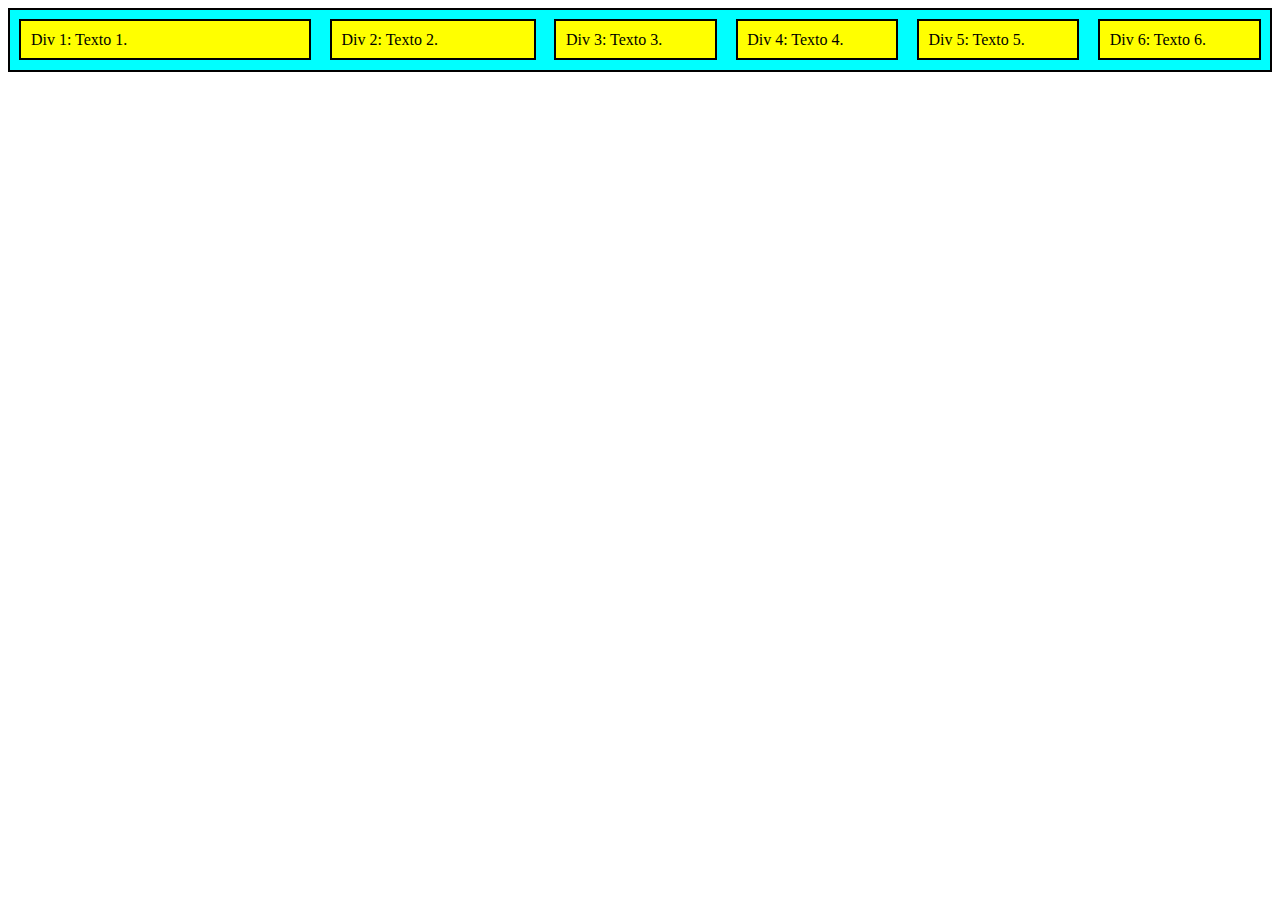
<file: dayrogqgithub.io/INDEX.html>
<!DOCTYPE html>
<html lang="en">
<head>
    <meta charset="UTF-8">
    <meta name="viewport" content="width=device-width, initial-scale=1.0">
    <title>Ejemplo Flex-layout</title>
    <link rel="stylesheet" href="style.css"/>
</head>
<body>
    <div class="fc">
        <div id="d1" class="fi">Div 1: Texto 1.</div>
        <div id="d2" class="fi">Div 2: Texto 2.</div>
        <div id="d3" class="fi">Div 3: Texto 3.</div>
        <div id="d4" class="fi">Div 4: Texto 4.</div>
        <div id="d5" class="fi">Div 5: Texto 5.</div>
        <div id="d6" class="fi">Div 6: Texto 6.</div>
    </div>
</body>
</html>
</file>
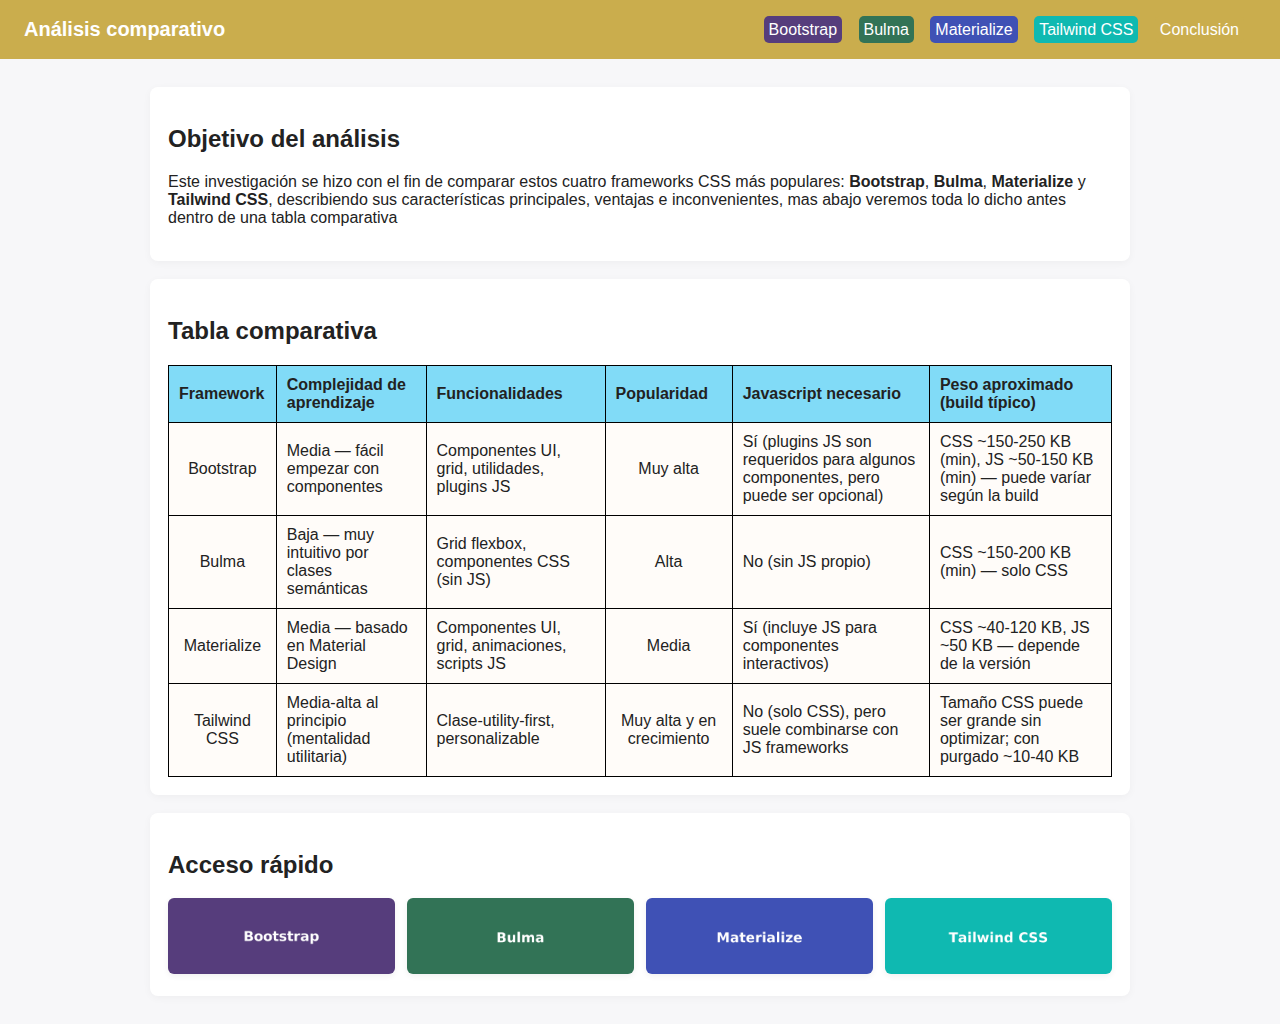
<file: frameworks_analysis/index.html>
<!doctype html>
<html lang="es">
<head>
  <meta charset="utf-8">
  <meta name="viewport" content="width=device-width,initial-scale=1">
  <title>Análisis: Frameworks CSS</title>
  <link rel="stylesheet" href="assets/css/style.css">
</head>
<body>
  <header class="header"> 
    <h1>Análisis comparativo</h1>
    <nav class="nav-links">
      <a href="bootstrap.html" class="bootstrap" style="color: white;">Bootstrap</a>
      <a href="bulma.html" class="Bulma" style="color: white;">Bulma</a>
      <a href="materialize.html" class="Materialize" style="color: white;">Materialize</a>
      <a href="tailwind.html" class="Tailwind" style="color: white;">Tailwind CSS</a>
      <a href="conclusion.html" class="conclusion" style="color: white;">Conclusión</a>
    </nav>
  </header>

  <main class="container">
    <section class="card">
      <h2>Objetivo del análisis</h2>
      <p>Este investigación se hizo con el fin de comparar estos cuatro frameworks CSS más populares: 
        <strong>Bootstrap</strong>, 
        <strong>Bulma</strong>, 
        <strong>Materialize</strong> y 
        <strong>Tailwind CSS</strong>, 
        describiendo sus características principales, ventajas e inconvenientes, mas abajo veremos toda lo dicho antes dentro de una tabla comparativa</p>
    </section>

    <section class="card">
      <h2>Tabla comparativa</h2>
      <table class="table">
        <thead>
          <tr>
            <th style="background-color: rgb(129, 219, 247);">Framework</th>
            <th style="background-color: rgb(129, 219, 247);">Complejidad de aprendizaje</th>
            <th style="background-color: rgb(129, 219, 247);">Funcionalidades</th><th style="background-color: rgb(129, 219, 247);">Popularidad</th>
            <th style="background-color: rgb(129, 219, 247);">Javascript necesario</th><th style="background-color: rgb(129, 219, 247);">Peso aproximado (build típico)</th>
          </tr>
        </thead>
        <tbody>
          <tr>
            <td style="background-color: rgb(255, 252, 249); text-align: center;">Bootstrap</td>
            <td style="background-color: rgb(255, 252, 249);">Media — fácil empezar con componentes</td>
            <td style="background-color: rgb(255, 252, 249);">Componentes UI, grid, utilidades, plugins JS</td>
            <td style="background-color: rgb(255, 252, 249); text-align: center;">Muy alta</td>
            <td style="background-color: rgb(255, 252, 249);">Sí (plugins JS son requeridos para algunos componentes, pero puede ser opcional)</td>
            <td style="background-color: rgb(255, 252, 249);">CSS ~150-250 KB (min), JS ~50-150 KB (min) —  puede varíar según la build</td>
          </tr>
          <tr>
            <td style="background-color: rgb(255, 252, 249); text-align: center;">Bulma</td>
            <td style="background-color: rgb(255, 252, 249);">Baja — muy intuitivo por clases semánticas</td>
            <td style="background-color: rgb(255, 252, 249);">Grid flexbox, componentes CSS (sin JS)</td>
            <td style="background-color: rgb(255, 252, 249); text-align: center;">Alta</td>
            <td style="background-color: rgb(255, 252, 249);">No (sin JS propio)</td>
            <td style="background-color: rgb(255, 252, 249);">CSS ~150-200 KB (min) — solo CSS</td>
          </tr>
          <tr>
            <td style="background-color: rgb(255, 252, 249); text-align: center;">Materialize</td>
            <td style="background-color: rgb(255, 252, 249);">Media — basado en Material Design</td>
            <td style="background-color: rgb(255, 252, 249);">Componentes UI, grid, animaciones, scripts JS</td>
            <td style="background-color: rgb(255, 252, 249); text-align: center;">Media</td>
            <td style="background-color: rgb(255, 252, 249);">Sí (incluye JS para componentes interactivos)</td>
            <td style="background-color: rgb(255, 252, 249);">CSS ~40-120 KB, JS ~50 KB — depende de la versión</td>
          </tr>
          <tr>
            <td style="background-color: rgb(255, 252, 249); text-align: center;">Tailwind CSS</td>
            <td style="background-color: rgb(255, 252, 249);">Media-alta al principio (mentalidad utilitaria)</td>
            <td style="background-color: rgb(255, 252, 249);">Clase-utility-first, personalizable</td>
            <td style="background-color: rgb(255, 252, 249); text-align: center;">Muy alta y en crecimiento</td>
            <td style="background-color: rgb(255, 252, 249);">No (solo CSS), pero suele combinarse con JS frameworks</td>
            <td style="background-color: rgb(255, 252, 249);">Tamaño CSS puede ser grande sin optimizar; con purgado ~10-40 KB</td>
          </tr>
        </tbody>
      </table>
    </section>

    <section class="card">
      <h2>Acceso rápido</h2>
      <div class="mobile-grid">
        <div><a href="bootstrap.html"><img src="assets/images/bootstrap.png" alt="Bootstrap" class="thumb"></a></div>
        <div><a href="bulma.html"><img src="assets/images/bulma.png" alt="Bulma" class="thumb"></a></div>
        <div><a href="materialize.html"><img src="assets/images/materialize.png" alt="Materialize" class="thumb"></a></div>
        <div><a href="tailwind.png"><img src="assets/images/tailwind_css.png" alt="Tailwind CSS" class="thumb"></a></div>
      </div>
    </section>
  </main>
</body>
</html>
</file>
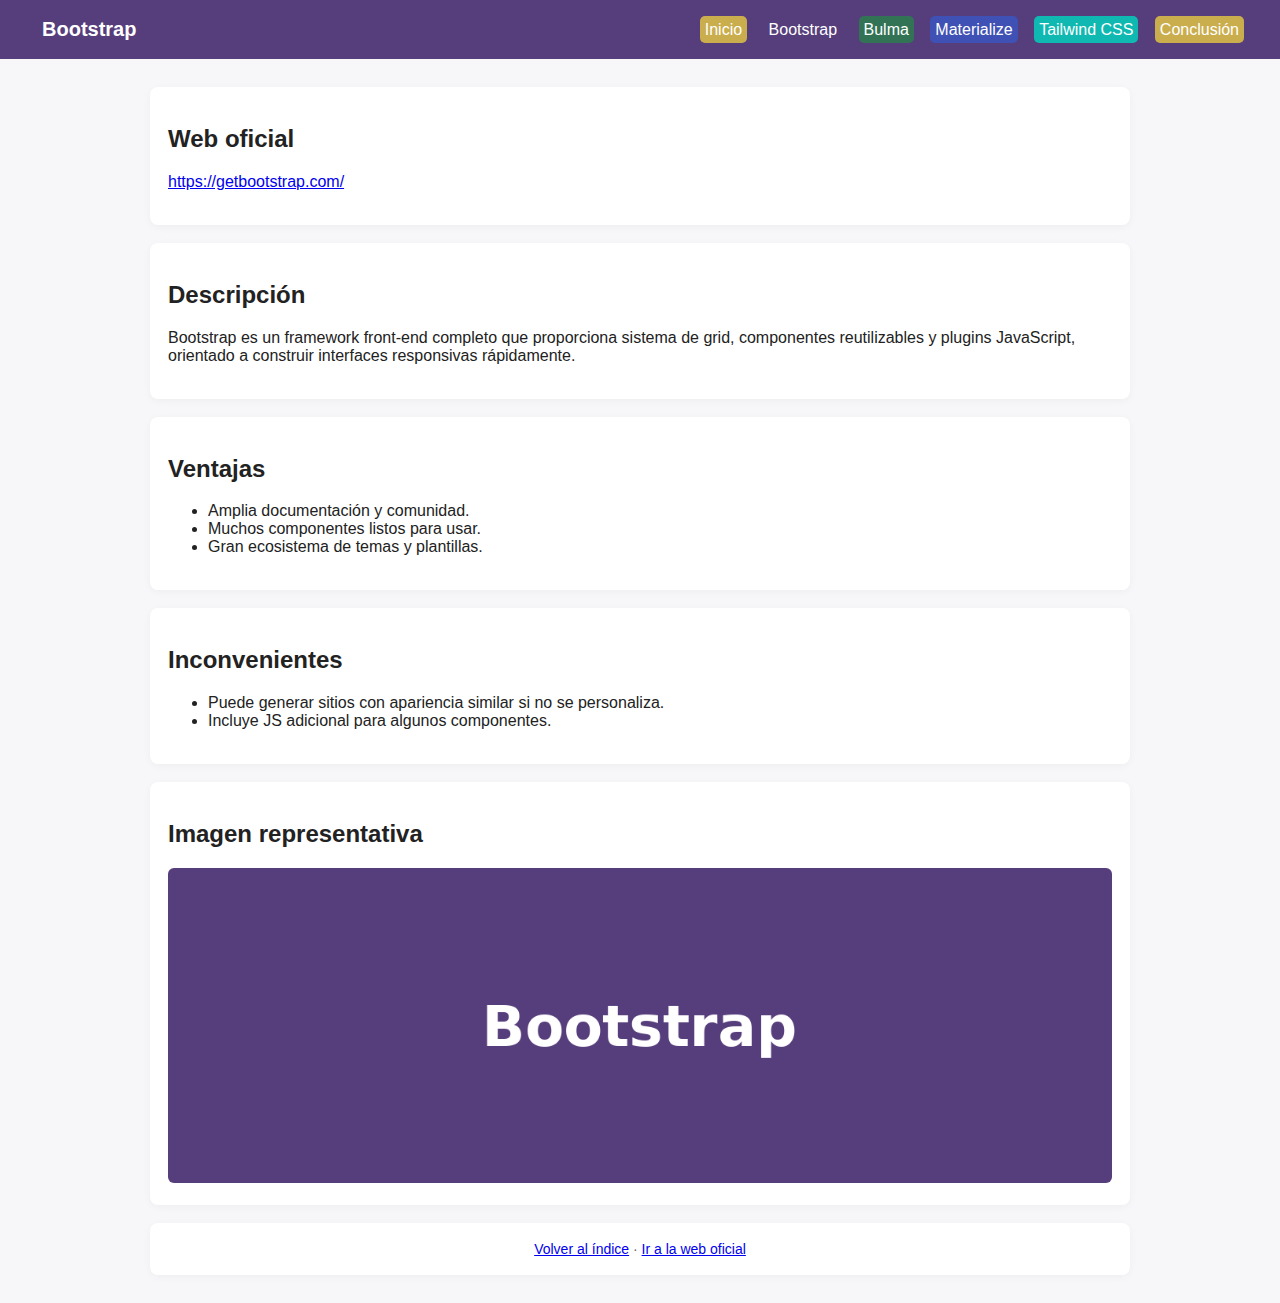
<file: frameworks_analysis/bootstrap.html>
<!doctype html>
<html lang="es">
<head>
  <meta charset="utf-8">
  <meta name="viewport" content="width=device-width,initial-scale=1">
  <title>Bootstrap — Análisis</title>
  <link rel="stylesheet" href="assets/css/style.css">
</head>
<body>
  <header class="header1">
    <h1 style="color: white;">Bootstrap</h1>
    <nav class="nav-links">
      <a href="index.html" class="inicio" style="color: white;">Inicio</a>
      <a href="bootstrap.html" class="bootstrap" style="color: white;">Bootstrap</a>
      <a href="bulma.html" class="Bulma" style="color: white;">Bulma</a>
      <a href="materialize.html" class="Materialize" style="color: white;">Materialize</a>
      <a href="tailwind.html" class="Tailwind" style="color: white;">Tailwind CSS</a>
      <a href="conclusion.html" class="conclusion" style="color: white;">Conclusión</a>
    </nav>
  </header>
  <main class="container">
    <section class="card">
      <h2>Web oficial</h2>
      <p><a href="https://getbootstrap.com/" target="_blank" rel="noopener">https://getbootstrap.com/</a></p>
    </section>
    <section class="card">
      <h2>Descripción</h2>
      <p>Bootstrap es un framework front-end completo que proporciona sistema de grid, componentes reutilizables y plugins JavaScript, orientado a construir interfaces responsivas rápidamente.</p>
    </section>
    <section class="card">
      <h2>Ventajas</h2>
      <ul>
        <li>Amplia documentación y comunidad.</li>
        <li>Muchos componentes listos para usar.</li>
        <li>Gran ecosistema de temas y plantillas.</li>
      </ul>
    </section>
    <section class="card">
      <h2>Inconvenientes</h2>
      <ul>
        <li>Puede generar sitios con apariencia similar si no se personaliza.</li>
        <li>Incluye JS adicional para algunos componentes.</li>
      </ul>
    </section>
    <section class="card">
      <h2>Imagen representativa</h2>
      <img src="assets/images/bootstrap.png" alt="Bootstrap" class="framework-image">
    </section>
    <footer class="footer card">
      <a href="index.html">Volver al índice</a> · <a href="https://getbootstrap.com/" target="_blank" rel="noopener">Ir a la web oficial</a>
    </footer>
  </main>
</body>
</html>
</file>
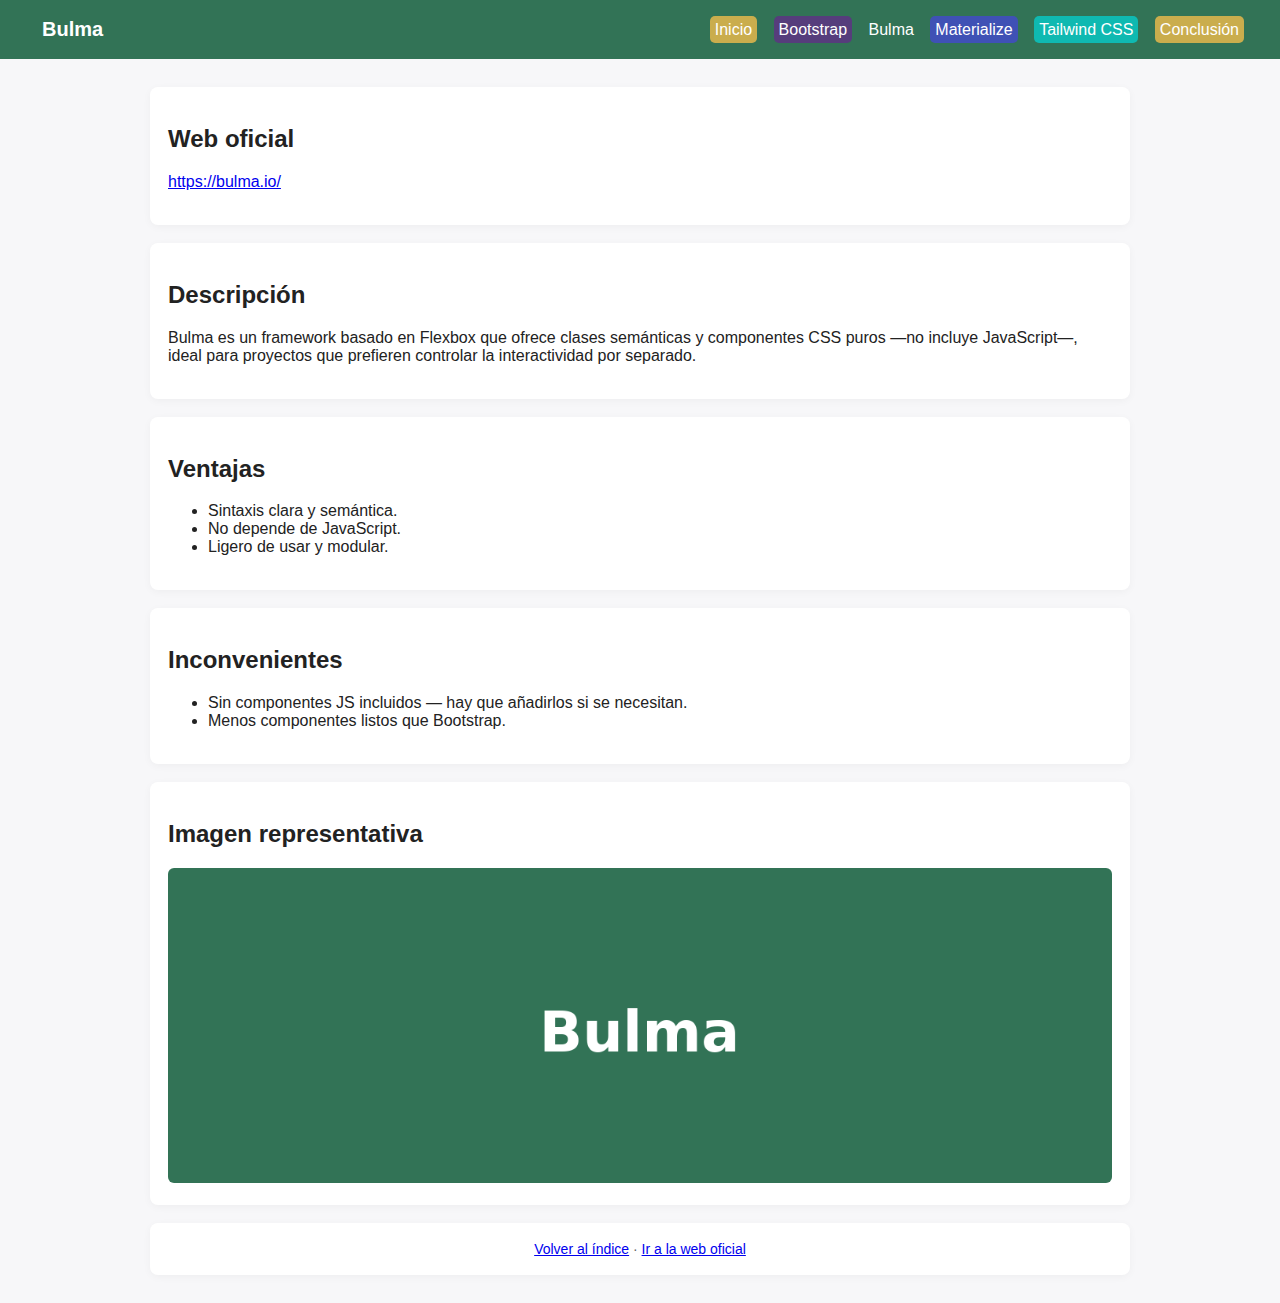
<file: frameworks_analysis/bulma.html>
<!doctype html>
<html lang="es">
<head>
  <meta charset="utf-8">
  <meta name="viewport" content="width=device-width,initial-scale=1">
  <title>Bulma — Análisis</title>
  <link rel="stylesheet" href="assets/css/style.css">
</head>
<body>
  <header class="header2">
    <h1 style="color: white;">Bulma</h1>
    <nav class="nav-links">
      <a href="index.html" class="inicio" style="color: white;">Inicio</a>
      <a href="bootstrap.html" class="bootstrap" style="color: white;">Bootstrap</a>
      <a href="bulma.html" class="bulma" style="color: white;">Bulma</a>
      <a href="materialize.html" class="Materialize" style="color: white;">Materialize</a>
      <a href="tailwind.html" class="Tailwind" style="color: white;">Tailwind CSS</a>
      <a href="conclusion.html" class="conclusion" style="color: white;">Conclusión</a>
    </nav>
  </header>
  <main class="container">
    <section class="card">
      <h2>Web oficial</h2>
      <p><a href="https://bulma.io/" target="_blank" rel="noopener">https://bulma.io/</a></p>
    </section>
    <section class="card">
      <h2>Descripción</h2>
      <p>Bulma es un framework basado en Flexbox que ofrece clases semánticas y componentes CSS puros —no incluye JavaScript—, ideal para proyectos que prefieren controlar la interactividad por separado.</p>
    </section>
    <section class="card">
      <h2>Ventajas</h2>
      <ul>
        <li>Sintaxis clara y semántica.</li>
        <li>No depende de JavaScript.</li>
        <li>Ligero de usar y modular.</li>
      </ul>
    </section>
    <section class="card">
      <h2>Inconvenientes</h2>
      <ul>
        <li>Sin componentes JS incluidos — hay que añadirlos si se necesitan.</li>
        <li>Menos componentes listos que Bootstrap.</li>
      </ul>
    </section>
    <section class="card">
      <h2>Imagen representativa</h2>
      <img src="assets/images/bulma.png" alt="Bulma" class="framework-image">
    </section>
    <footer class="footer card">
      <a href="index.html">Volver al índice</a> · <a href="https://bulma.io/" target="_blank" rel="noopener">Ir a la web oficial</a>
    </footer>
  </main>
</body>
</html>
</file>
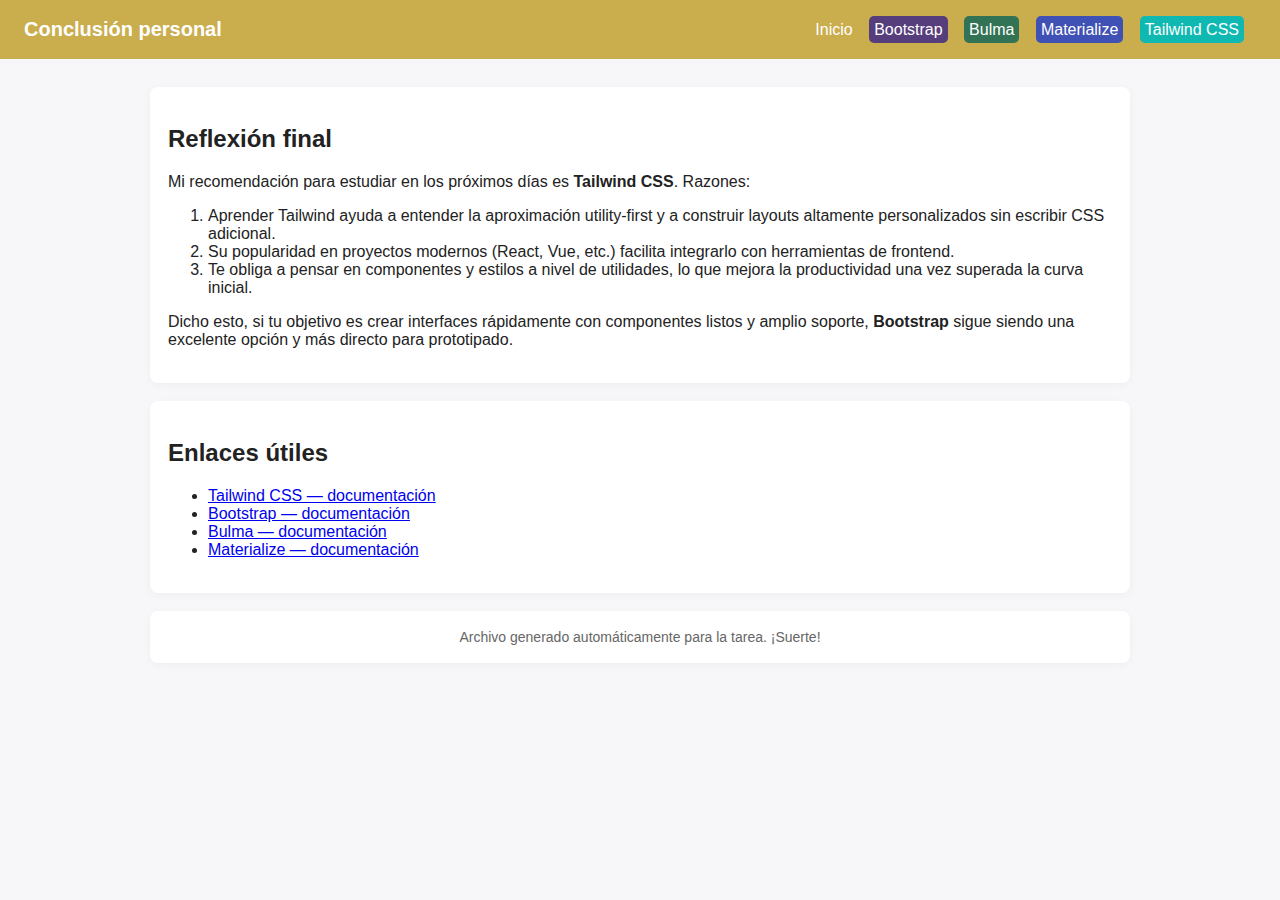
<file: frameworks_analysis/conclusion.html>
<!doctype html>
<html lang="es">
<head><meta charset="utf-8"><meta name="viewport" content="width=device-width,initial-scale=1"><title>Conclusión — Frameworks CSS</title>
<link rel="stylesheet" href="assets/css/style.css"></head>
<body>
  <header class="header"><h1>Conclusión personal</h1>
  <nav class="nav-links">
      <a href="index.html" class="Inicio" style="color: white;">Inicio</a>
      <a href="bootstrap.html" class="bootstrap" style="color: white;">Bootstrap</a>
      <a href="bulma.html" class="Bulma" style="color: white;">Bulma</a>
      <a href="materialize.html" class="Materialize" style="color: white;">Materialize</a>
      <a href="tailwind.html" class="Tailwind" style="color: white;">Tailwind CSS</a>
    </nav></header>
  <main class="container">
    <section class="card">
      <h2>Reflexión final</h2>
      <p>Mi recomendación para estudiar en los próximos días es <strong>Tailwind CSS</strong>. Razones:</p>
      <ol>
        <li>Aprender Tailwind ayuda a entender la aproximación utility-first y a construir layouts altamente personalizados sin escribir CSS adicional.</li>
        <li>Su popularidad en proyectos modernos (React, Vue, etc.) facilita integrarlo con herramientas de frontend.</li>
        <li>Te obliga a pensar en componentes y estilos a nivel de utilidades, lo que mejora la productividad una vez superada la curva inicial.</li>
      </ol>
      <p>Dicho esto, si tu objetivo es crear interfaces rápidamente con componentes listos y amplio soporte, <strong>Bootstrap</strong> sigue siendo una excelente opción y más directo para prototipado.</p>
    </section>
    <section class="card">
      <h2>Enlaces útiles</h2>
      <ul>
        <li><a href="https://tailwindcss.com/" target="_blank" rel="noopener">Tailwind CSS — documentación</a></li>
        <li><a href="https://getbootstrap.com/" target="_blank" rel="noopener">Bootstrap — documentación</a></li>
        <li><a href="https://bulma.io/" target="_blank" rel="noopener">Bulma — documentación</a></li>
        <li><a href="https://materializecss.com/" target="_blank" rel="noopener">Materialize — documentación</a></li>
      </ul>
    </section>
    <footer class="footer card">Archivo generado automáticamente para la tarea. ¡Suerte!</footer>
  </main>
</body>
</html>
</file>
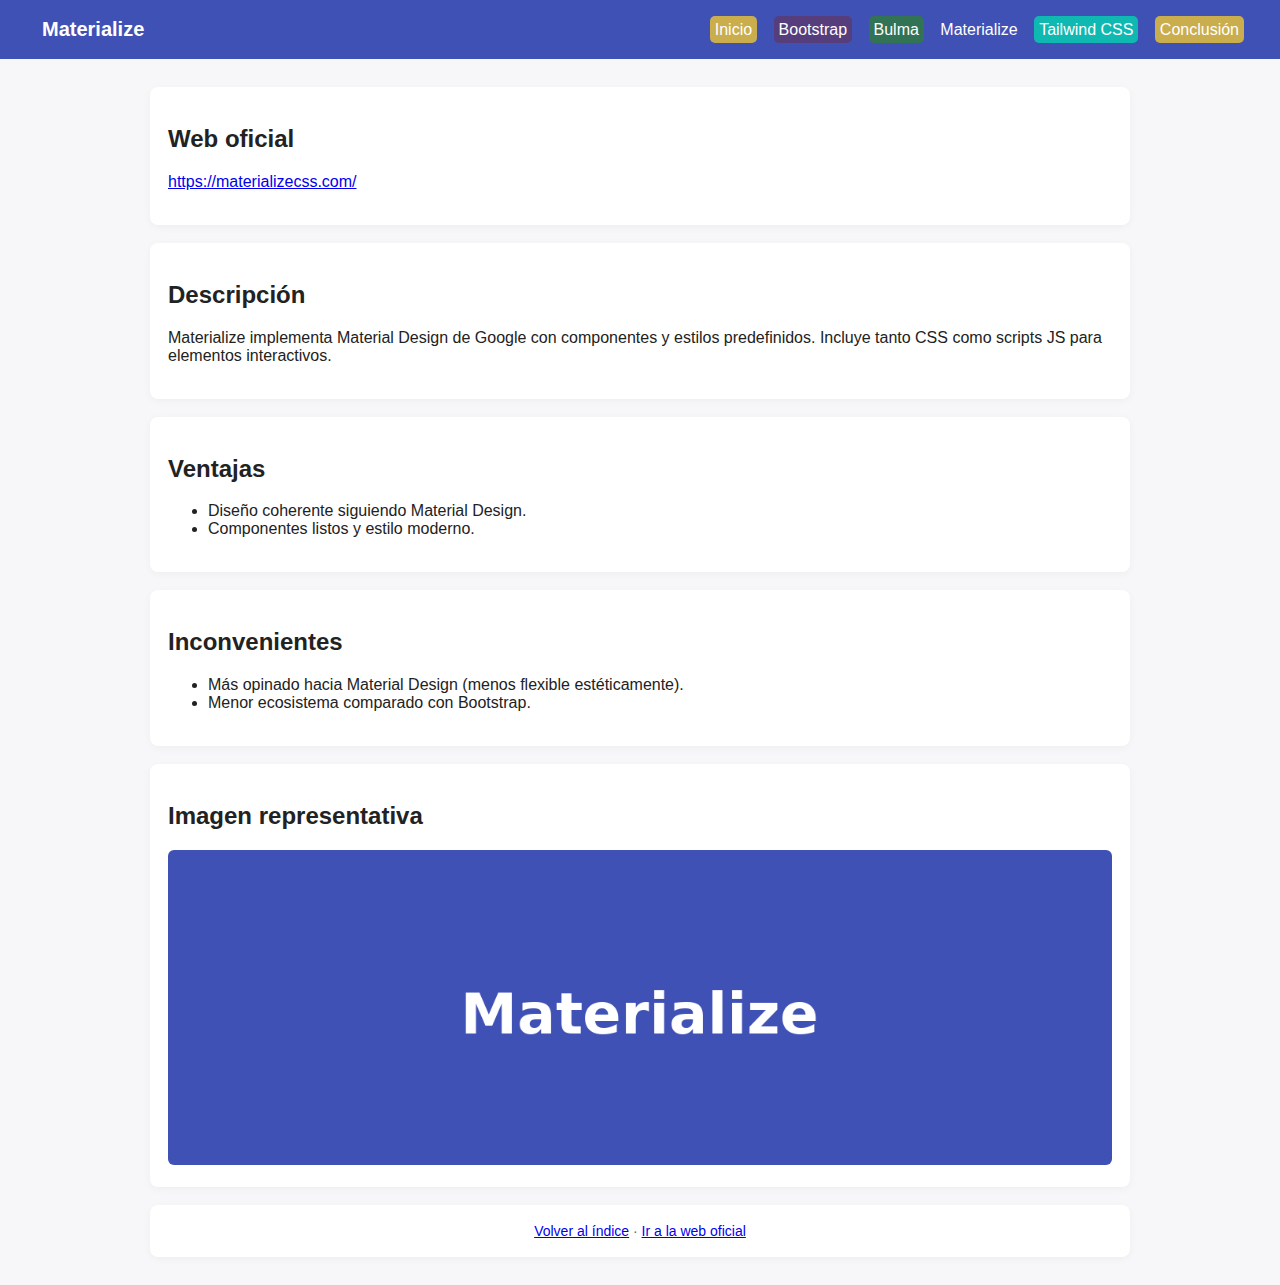
<file: frameworks_analysis/materialize.html>
<!doctype html>
<html lang="es">
<head>
  <meta charset="utf-8">
  <meta name="viewport" content="width=device-width,initial-scale=1">
  <title>Materialize — Análisis</title>
  <link rel="stylesheet" href="assets/css/style.css">
</head>
<body>
  <header class="header3">
    <h1 style="color: white;">Materialize</h1>
    <nav class="nav-links">
      <a href="index.html" class="inicio" style="color: white;">Inicio</a>
      <a href="bootstrap.html" class="bootstrap" style="color: white;">Bootstrap</a>
      <a href="bulma.html" class="Bulma" style="color: white;">Bulma</a>
      <a href="materialize.html" class="materialize" style="color: white;">Materialize</a>
      <a href="tailwind.html" class="Tailwind" style="color: white;">Tailwind CSS</a>
      <a href="conclusion.html" class="conclusion" style="color: white;">Conclusión</a>
    </nav>
  </header>
  <main class="container">
    <section class="card">
      <h2>Web oficial</h2>
      <p><a href="https://materializecss.com/" target="_blank" rel="noopener">https://materializecss.com/</a></p>
    </section>
    <section class="card">
      <h2>Descripción</h2>
      <p>Materialize implementa Material Design de Google con componentes y estilos predefinidos. Incluye tanto CSS como scripts JS para elementos interactivos.</p>
    </section>
    <section class="card">
      <h2>Ventajas</h2>
      <ul>
        <li>Diseño coherente siguiendo Material Design.</li>
        <li>Componentes listos y estilo moderno.</li>
      </ul>
    </section>
    <section class="card">
      <h2>Inconvenientes</h2>
      <ul>
        <li>Más opinado hacia Material Design (menos flexible estéticamente).</li>
        <li>Menor ecosistema comparado con Bootstrap.</li>
      </ul>
    </section>
    <section class="card">
      <h2>Imagen representativa</h2>
      <img src="assets/images/materialize.png" alt="Materialize" class="framework-image">
    </section>
    <footer class="footer card">
      <a href="index.html">Volver al índice</a> · <a href="https://materializecss.com/" target="_blank" rel="noopener">Ir a la web oficial</a>
    </footer>
  </main>
</body>
</html>
</file>
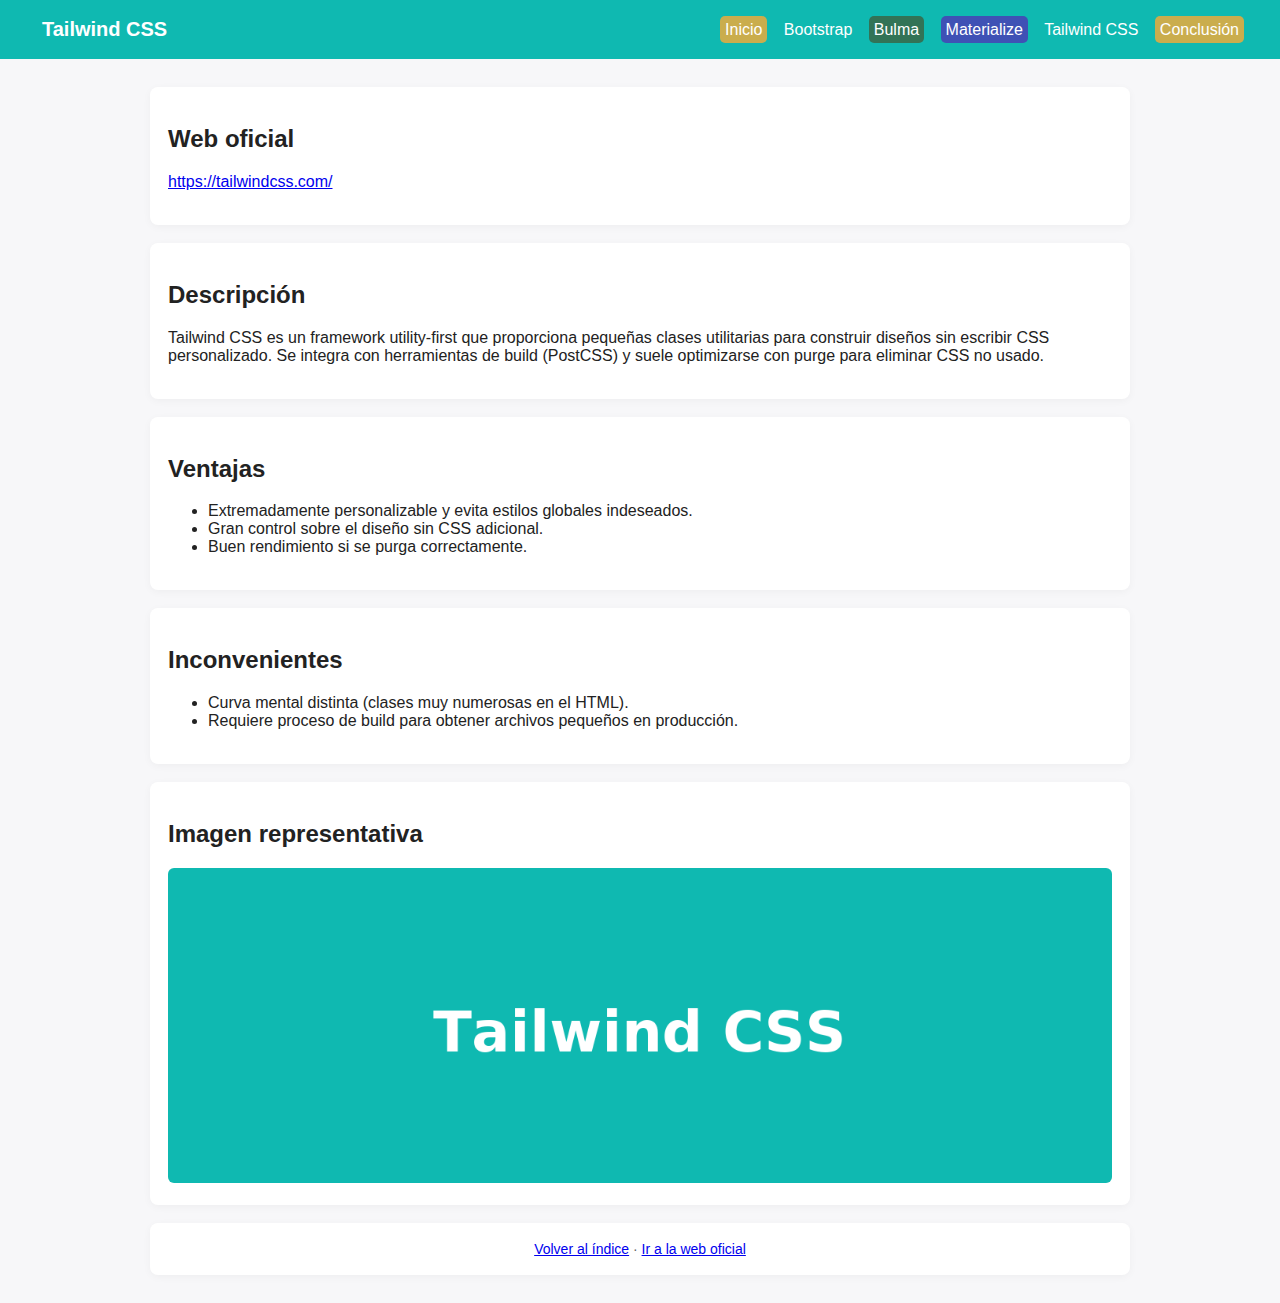
<file: frameworks_analysis/tailwind.html>
<!doctype html>
<html lang="es">
<head>
  <meta charset="utf-8">
  <meta name="viewport" content="width=device-width,initial-scale=1">
  <title>Tailwind CSS — Análisis</title>
  <link rel="stylesheet" href="assets/css/style.css">
</head>
<body>
  <header class="header4">
    <h1 style="color: white;">Tailwind CSS</h1>
    <nav class="nav-links">
      <a href="index.html" class="inicio" style="color: white;">Inicio</a>
      <a href="bootstrap.html" style="color: white;">Bootstrap</a>
      <a href="bulma.html" class="Bulma" style="color: white;">Bulma</a>
      <a href="materialize.html" class="Materialize" style="color: white;">Materialize</a>
      <a href="tailwind.html" class="tailwindcss" style="color: white;">Tailwind CSS</a>
      <a href="conclusion.html" class="conclusion" style="color: white;">Conclusión</a>
    </nav>
  </header>
  <main class="container">
    <section class="card">
      <h2>Web oficial</h2>
      <p><a href="https://tailwindcss.com/" target="_blank" rel="noopener">https://tailwindcss.com/</a></p>
    </section>
    <section class="card">
      <h2>Descripción</h2>
      <p>Tailwind CSS es un framework utility-first que proporciona pequeñas clases utilitarias para construir diseños sin escribir CSS personalizado. Se integra con herramientas de build (PostCSS) y suele optimizarse con purge para eliminar CSS no usado.</p>
    </section>
    <section class="card">
      <h2>Ventajas</h2>
      <ul>
        <li>Extremadamente personalizable y evita estilos globales indeseados.</li>
        <li>Gran control sobre el diseño sin CSS adicional.</li>
        <li>Buen rendimiento si se purga correctamente.</li>
      </ul>
    </section>
    <section class="card">
      <h2>Inconvenientes</h2>
      <ul>
        <li>Curva mental distinta (clases muy numerosas en el HTML).</li>
        <li>Requiere proceso de build para obtener archivos pequeños en producción.</li>
      </ul>
    </section>
    <section class="card">
      <h2>Imagen representativa</h2>
      <img src="assets/images/tailwind_css.png" alt="Tailwind CSS" class="framework-image">
    </section>
    <footer class="footer card">
      <a href="index.html">Volver al índice</a> · <a href="https://tailwindcss.com/" target="_blank" rel="noopener">Ir a la web oficial</a>
    </footer>
  </main>
</body>
</html>
</file>
<file: dayrogqgithub.io/style.css>
.fc {
    display: flex;
    flex-direction: row;
    background-color: aqua;
    border-style: solid;
    border-width: 2px;
    flex-wrap: wrap;
}

.fi {
    margin: 0.25cm;
    padding: 0.25cm;
    flex-grow: 1;
    background-color: yellow;
    border-style: solid;
    border-width: 2px;
}

#d1 {
    flex-grow: 4;
}

#d2 {
    flex-grow: 2;
}

#d3 {
    flex-grow: 1;
}
</file>
<file: frameworks_analysis/assets/css/style.css>
/* Estilos */
/* style.css - simple styling for the analysis site */
body {
    font-family: Arial, Helvetica, sans-serif;
    margin:0;
    padding:0; 
    background:#f7f7f9; 
    color:#222
}

.header {
    background:rgb(202, 173, 77); 
    padding:18px 24px; 
    color:rgb(255, 255, 255); 
    display:flex; 
    align-items:center; 
    justify-content:space-between
}

.header1 {
    background:#563D7C; 
    padding:0px 24px;
    color:rgb(0, 0, 0); 
    display:flex; 
    align-items:center; 
    justify-content:space-between
}

.header2 {
    background:#327356;
    padding:0px 24px; 
    color:rgb(0, 0, 0); 
    display:flex; 
    align-items:center; 
    justify-content:space-between
}

.header3 {
    background:#3F51B5; 
    padding:0px 24px; 
    color:rgb(0, 0, 0); 
    display:flex; 
    align-items:center; 
    justify-content:space-between
}

.header4 {
    background:#0FB9B1; 
    padding:0px 24px; 
    color:rgb(0, 0, 0); 
    display:flex; 
    align-items:center; 
    justify-content:space-between
}

.header h1 {
    margin:0;
    font-size:20px
}
.header1 h1 {
    margin:18px;
    font-size:20px
}
.header2 h1 {
    margin: 18px;;
    font-size:20px
}
.header3 h1 {
    margin: 18px;;
    font-size:20px
}
.header4 h1 {
    margin: 18px;;
    font-size:20px
}

.nav {
    background:#fff; 
    padding:10px 18px; 
    box-shadow:0 1px 3px rgba(0,0,0,0.06)
}

.container {
    max-width:980px; 
    margin:28px auto; 
    padding:0 16px
}

.card {
    background:#fff; 
    padding:18px; 
    border-radius:8px; 
    box-shadow:0 2px 8px rgba(0,0,0,0.04); 
    margin-bottom:18px
}

.table { width:100%; 
    border-collapse:collapse;
}

.table th, .table td {
    padding:10px; 
    border:1px solid black; 
    text-align:left;
}

.flex-row {
    display:flex; 
    gap:12px; 
    flex-wrap:wrap
}

.thumb {
    width:100%; 
    max-width:100%; 
    border-radius:6px; 
    box-shadow:0 2px 6px rgba(0,0,0,0.06);
}

.framework-image {
    width:100%; 
    height:auto; 
    border-radius:6px
}

.footer {
    padding:18px; 
    text-align:center; 
    color:#666; 
    font-size:14px
}

.nav-links a {
    margin-right:12px; 
    color:rgb(0, 0, 0); 
    text-decoration:none
}

.mobile-grid {
    display:grid; 
    grid-template-columns:repeat(auto-fit,minmax(220px,1fr)); 
    gap:12px
}

.badge {
    display:inline-block; 
    padding:4px 8px; 
    border-radius:999px; 
    background:#eef; 
    color:#036; 
    font-weight:600; 
    font-size:13px;
}

.bootstrap {
    margin:0;
    padding:5px; 
    background:#563D7C; 
    color:rgb(255, 255, 255);
    border-radius: 5px;
}

.Bulma {
    margin:0;
    padding:5px; 
    background:#327356; 
    color:rgb(255, 255, 255);
    border-radius: 5px;
}

.Materialize {
    margin:0;
    padding:5px; 
    background:#3F51B5; 
    color:rgb(255, 255, 255);
    border-radius: 5px;
}

.Tailwind {
    margin:0;
    padding:5px; 
    background:#0FB9B1; 
    color:rgb(255, 255, 255);
    border-radius: 5px;
}
.inicio {
    margin:0;
    padding:5px; 
    background:rgb(202, 173, 77); 
    color:rgb(255, 255, 255);
    border-radius: 5px;
}
.conclusion {
    margin:0;
    padding:5px; 
    background:rgb(202, 173, 77);
    color:rgb(255, 255, 255);
    border-radius: 5px; 
}
</file>
